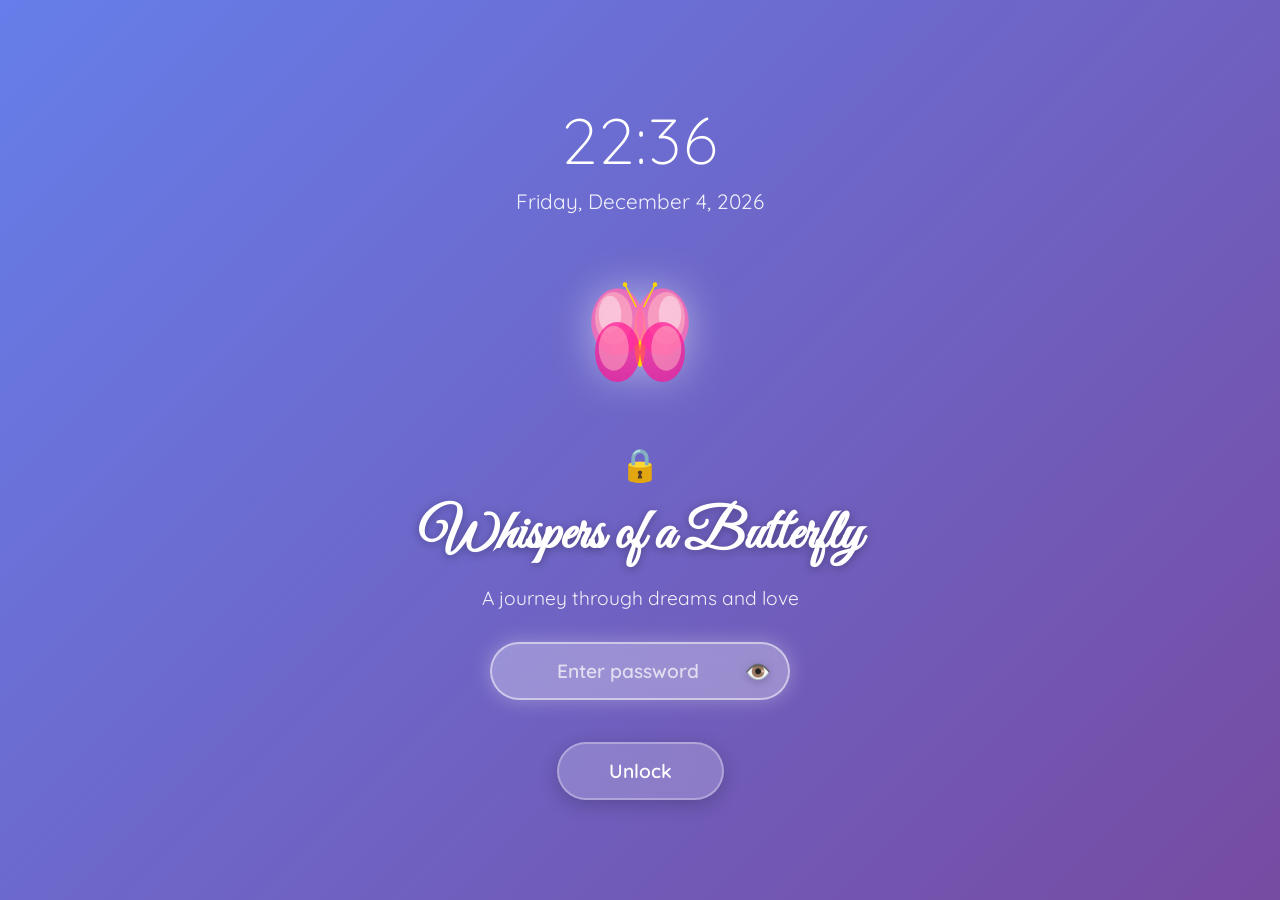
<file: index.html>
<!DOCTYPE html>
<html lang="en">
  <head>
    <meta charset="UTF-8" />
    <meta name="viewport" content="width=device-width, initial-scale=1.0" />
    <title>Whispers of a Butterfly - Lock Screen</title>
    <link rel="icon" type="image/png" href="./assets/favicon.png" />
    <link
      href="https://fonts.googleapis.com/css2?family=Great+Vibes&family=Quicksand:wght@400;600&display=swap"
      rel="stylesheet"
    />
    <link rel="stylesheet" href="css/index.css" />
  </head>
  <body>
    <!-- Animated particles -->
    <div class="particles" id="particles"></div>

    <!-- Lock screen -->
    <div class="lock-screen" id="lockScreen">
      <!-- Time and date -->
      <div class="time-display" id="time">00:00</div>
      <div class="date-display" id="date">Loading...</div>

      <!-- Butterfly -->
      <div class="butterfly-container">
        <div class="butterfly">
          <svg viewBox="0 0 200 200" xmlns="http://www.w3.org/2000/svg">
            <!-- Butterfly body -->
            <ellipse cx="100" cy="100" rx="8" ry="40" fill="#FFD700" />

            <!-- Left wing -->
            <g class="wing-left">
              <ellipse
                cx="70"
                cy="80"
                rx="35"
                ry="45"
                fill="#FF69B4"
                opacity="0.8"
              />
              <ellipse
                cx="65"
                cy="75"
                rx="25"
                ry="35"
                fill="#FFB6C1"
                opacity="0.6"
              />
              <ellipse
                cx="60"
                cy="70"
                rx="15"
                ry="25"
                fill="#FFF"
                opacity="0.4"
              />
              <ellipse
                cx="70"
                cy="120"
                rx="30"
                ry="40"
                fill="#FF1493"
                opacity="0.7"
              />
              <ellipse
                cx="65"
                cy="115"
                rx="20"
                ry="30"
                fill="#FFB6C1"
                opacity="0.5"
              />
            </g>

            <!-- Right wing -->
            <g class="wing-right">
              <ellipse
                cx="130"
                cy="80"
                rx="35"
                ry="45"
                fill="#FF69B4"
                opacity="0.8"
              />
              <ellipse
                cx="135"
                cy="75"
                rx="25"
                ry="35"
                fill="#FFB6C1"
                opacity="0.6"
              />
              <ellipse
                cx="140"
                cy="70"
                rx="15"
                ry="25"
                fill="#FFF"
                opacity="0.4"
              />
              <ellipse
                cx="130"
                cy="120"
                rx="30"
                ry="40"
                fill="#FF1493"
                opacity="0.7"
              />
              <ellipse
                cx="135"
                cy="115"
                rx="20"
                ry="30"
                fill="#FFB6C1"
                opacity="0.5"
              />
            </g>

            <!-- Antennae -->
            <path
              d="M 95 60 Q 85 40 80 30"
              stroke="#FFD700"
              stroke-width="2"
              fill="none"
            />
            <path
              d="M 105 60 Q 115 40 120 30"
              stroke="#FFD700"
              stroke-width="2"
              fill="none"
            />
            <circle cx="80" cy="30" r="3" fill="#FFD700" />
            <circle cx="120" cy="30" r="3" fill="#FFD700" />
          </svg>
        </div>
      </div>

      <!-- Lock text -->
      <div class="lock-icon">🔒</div>
      <h1 class="lock-title">Whispers of a Butterfly</h1>
      <p class="lock-subtitle">A journey through dreams and love</p>

      <!-- Unlock button -->
      <div class="unlock-container">
        <div class="password-wrapper">
          <input
            type="password"
            class="password-input"
            id="passwordInput"
            placeholder="Enter password"
            onkeypress="handleKeyPress(event)"
          />
          <button
            class="toggle-password"
            id="togglePassword"
            onclick="togglePasswordVisibility()"
            type="button"
          >
            <span class="eye-icon" id="eyeIcon">👁️</span>
          </button>
        </div>
        <div class="error-message" id="errorMessage">
          Incorrect password. Try again!
        </div>
        <button class="unlock-button" onclick="unlockScreen()">
          <span>Unlock</span>
        </button>
      </div>
    </div>

    <!-- Custom Popup Modal -->
    <div class="popup-overlay" id="popupOverlay" onclick="closePopup()">
      <div class="popup-content" onclick="event.stopPropagation()">
        <div class="attempt-counter" id="attemptCounter">Attempt 1</div>
        <div class="popup-icon" id="popupIcon">🦋</div>
        <h2 class="popup-title" id="popupTitle">Oops!</h2>
        <p class="popup-message" id="popupMessage">That's not quite right...</p>
        <div class="popup-hint" id="popupHint">
          💡 Hint: Think of something delicate and beautiful...
        </div>
        <button class="popup-close-btn" onclick="closePopup()">
          Try Again
        </button>
      </div>
    </div>

    <script src="js/index.js"></script>
  </body>
</html>
</file>
<file: css/index.css>
* {
  margin: 0;
  padding: 0;
  box-sizing: border-box;
}

body {
  font-family: "Quicksand", sans-serif;
  background: linear-gradient(135deg, #667eea 0%, #764ba2 100%);
  min-height: 100vh;
  display: flex;
  justify-content: center;
  align-items: center;
  overflow: hidden;
  position: relative;
}

/* Animated background particles */
.particles {
  position: absolute;
  width: 100%;
  height: 100%;
  overflow: hidden;
  z-index: 1;
}

.particle {
  position: absolute;
  background: rgba(255, 255, 255, 0.3);
  border-radius: 50%;
  animation: float 15s infinite ease-in-out;
}

@keyframes float {
  0%,
  100% {
    transform: translateY(0) translateX(0) rotate(0deg);
    opacity: 0;
  }
  10% {
    opacity: 0.7;
  }
  90% {
    opacity: 0.7;
  }
  100% {
    transform: translateY(-100vh) translateX(50px) rotate(360deg);
    opacity: 0;
  }
}

/* Lock screen container */
.lock-screen {
  position: relative;
  z-index: 10;
  text-align: center;
  color: white;
  padding: 2rem;
}

/* Butterfly animation container */
.butterfly-container {
  width: 150px;
  height: 150px;
  margin: 0 auto 2rem;
  position: relative;
  animation: floatButterfly 3s ease-in-out infinite;
}

@keyframes floatButterfly {
  0%,
  100% {
    transform: translateY(0px);
  }
  50% {
    transform: translateY(-20px);
  }
}

.butterfly {
  width: 100%;
  height: 100%;
  position: relative;
  filter: drop-shadow(0 0 20px rgba(255, 255, 255, 0.5));
}

/* Butterfly SVG styling */
.butterfly svg {
  width: 100%;
  height: 100%;
}

.wing-left {
  animation: flapLeft 0.5s ease-in-out infinite;
  transform-origin: center right;
}

.wing-right {
  animation: flapRight 0.5s ease-in-out infinite;
  transform-origin: center left;
}

@keyframes flapLeft {
  0%,
  100% {
    transform: rotateY(0deg);
  }
  50% {
    transform: rotateY(-20deg);
  }
}

@keyframes flapRight {
  0%,
  100% {
    transform: rotateY(0deg);
  }
  50% {
    transform: rotateY(20deg);
  }
}

/* Lock screen text */
.lock-title {
  font-family: "Great Vibes", cursive;
  font-size: 3.5rem;
  margin-bottom: 1rem;
  text-shadow: 0 2px 10px rgba(0, 0, 0, 0.3);
  animation: glow 2s ease-in-out infinite;
}

@keyframes glow {
  0%,
  100% {
    text-shadow: 0 2px 10px rgba(255, 255, 255, 0.3),
      0 0 20px rgba(255, 255, 255, 0.2);
  }
  50% {
    text-shadow: 0 2px 10px rgba(255, 255, 255, 0.5),
      0 0 30px rgba(255, 255, 255, 0.4);
  }
}

.lock-subtitle {
  font-size: 1.2rem;
  margin-bottom: 2rem;
  opacity: 0.9;
  font-weight: 400;
}

/* Unlock button */
.unlock-container {
  position: relative;
}

.password-wrapper {
  position: relative;
  display: inline-block;
  margin-bottom: 1rem;
}

.password-input {
  background: rgba(255, 255, 255, 0.2);
  backdrop-filter: blur(10px);
  border: 2px solid rgba(255, 255, 255, 0.3);
  color: white;
  padding: 15px 55px 15px 30px;
  font-size: 1.2rem;
  font-weight: 600;
  border-radius: 50px;
  font-family: "Quicksand", sans-serif;
  width: 300px;
  text-align: center;
  transition: all 0.3s ease;
  outline: none;
}

.password-input::placeholder {
  color: rgba(255, 255, 255, 0.7);
}

.password-input:focus {
  background: rgba(255, 255, 255, 0.3);
  border-color: rgba(255, 255, 255, 0.5);
  box-shadow: 0 0 20px rgba(255, 255, 255, 0.3);
}

.toggle-password {
  position: absolute;
  right: 15px;
  top: 50%;
  transform: translateY(-50%);
  background: transparent;
  border: none;
  cursor: pointer;
  padding: 5px;
  display: flex;
  align-items: center;
  justify-content: center;
  transition: all 0.3s ease;
  border-radius: 50%;
  width: 35px;
  height: 35px;
}

.toggle-password:hover {
  background: rgba(255, 255, 255, 0.2);
  transform: translateY(-50%) scale(1.1);
}

.toggle-password:active {
  transform: translateY(-50%) scale(0.95);
}

.eye-icon {
  font-size: 1.3rem;
  transition: all 0.3s ease;
  filter: drop-shadow(0 2px 4px rgba(0, 0, 0, 0.2));
}

.toggle-password.active .eye-icon {
  animation: blink 0.3s ease;
}

@keyframes blink {
  0%,
  100% {
    opacity: 1;
    transform: scale(1);
  }
  50% {
    opacity: 0.5;
    transform: scale(0.8);
  }
}

.unlock-button {
  background: rgba(255, 255, 255, 0.2);
  backdrop-filter: blur(10px);
  border: 2px solid rgba(255, 255, 255, 0.3);
  color: white;
  padding: 15px 50px;
  font-size: 1.2rem;
  font-weight: 600;
  border-radius: 50px;
  cursor: pointer;
  transition: all 0.3s ease;
  box-shadow: 0 5px 20px rgba(0, 0, 0, 0.2);
  font-family: "Quicksand", sans-serif;
  position: relative;
  overflow: hidden;
}

.error-message {
  color: #ff6b6b;
  font-size: 0.9rem;
  margin-top: 0.5rem;
  opacity: 0;
  transition: opacity 0.3s ease;
  text-shadow: 0 2px 5px rgba(0, 0, 0, 0.3);
}

.error-message.show {
  opacity: 1;
}

.shake {
  animation: shake 0.5s;
}

@keyframes shake {
  0%,
  100% {
    transform: translateX(0);
  }
  10%,
  30%,
  50%,
  70%,
  90% {
    transform: translateX(-10px);
  }
  20%,
  40%,
  60%,
  80% {
    transform: translateX(10px);
  }
}

.unlock-button::before {
  content: "";
  position: absolute;
  top: 50%;
  left: 50%;
  width: 0;
  height: 0;
  background: rgba(255, 255, 255, 0.3);
  border-radius: 50%;
  transform: translate(-50%, -50%);
  transition: width 0.6s, height 0.6s;
}

.unlock-button:hover::before {
  width: 300px;
  height: 300px;
}

.unlock-button:hover {
  background: rgba(255, 255, 255, 0.3);
  border-color: rgba(255, 255, 255, 0.5);
  transform: translateY(-3px);
  box-shadow: 0 8px 25px rgba(0, 0, 0, 0.3);
}

.unlock-button span {
  position: relative;
  z-index: 1;
}

/* Unlock animation */
@keyframes unlockAnimation {
  0% {
    opacity: 1;
    transform: scale(1);
  }
  50% {
    opacity: 0.5;
    transform: scale(1.1);
  }
  100% {
    opacity: 0;
    transform: scale(1.5);
  }
}

.unlocking {
  animation: unlockAnimation 0.8s forwards;
}

/* Lock icon pulse */
.lock-icon {
  font-size: 2rem;
  margin-bottom: 1rem;
  animation: pulse 2s ease-in-out infinite;
}

@keyframes pulse {
  0%,
  100% {
    transform: scale(1);
    opacity: 0.8;
  }
  50% {
    transform: scale(1.1);
    opacity: 1;
  }
}

/* Time display */
.time-display {
  font-size: 4rem;
  font-weight: 300;
  margin-bottom: 0.5rem;
  letter-spacing: 2px;
}

.date-display {
  font-size: 1.3rem;
  margin-bottom: 3rem;
  opacity: 0.9;
}

/* Responsive design */
@media (max-width: 768px) {
  .lock-title {
    font-size: 2.5rem;
  }

  .time-display {
    font-size: 3rem;
  }

  .butterfly-container {
    width: 120px;
    height: 120px;
  }

  .unlock-button {
    padding: 12px 40px;
    font-size: 1rem;
  }
}

/* Fade out effect for entire page */
.fade-out {
  animation: fadeOut 0.8s forwards;
}

@keyframes fadeOut {
  to {
    opacity: 0;
    visibility: hidden;
  }
}

/* Custom Popup Modal */
.popup-overlay {
  display: none;
  position: fixed;
  top: 0;
  left: 0;
  width: 100%;
  height: 100%;
  background: rgba(0, 0, 0, 0.7);
  backdrop-filter: blur(5px);
  z-index: 1000;
  justify-content: center;
  align-items: center;
  animation: fadeIn 0.3s ease;
}

.popup-overlay.show {
  display: flex;
}

@keyframes fadeIn {
  from {
    opacity: 0;
  }
  to {
    opacity: 1;
  }
}

.popup-content {
  background: linear-gradient(
    145deg,
    rgba(255, 255, 255, 0.95),
    rgba(255, 240, 245, 0.95)
  );
  border-radius: 30px;
  padding: 2.5rem 2rem;
  max-width: 400px;
  width: 90%;
  text-align: center;
  box-shadow: 0 20px 60px rgba(0, 0, 0, 0.4);
  animation: popupBounce 0.5s ease;
  position: relative;
  border: 3px solid rgba(255, 182, 193, 0.5);
}

@keyframes popupBounce {
  0% {
    transform: scale(0.5) rotate(-5deg);
    opacity: 0;
  }
  50% {
    transform: scale(1.05) rotate(2deg);
  }
  100% {
    transform: scale(1) rotate(0deg);
    opacity: 1;
  }
}

.popup-icon {
  font-size: 4rem;
  margin-bottom: 1rem;
  animation: swing 1s ease-in-out infinite;
}

@keyframes swing {
  0%,
  100% {
    transform: rotate(0deg);
  }
  25% {
    transform: rotate(10deg);
  }
  75% {
    transform: rotate(-10deg);
  }
}

.popup-title {
  font-family: "Great Vibes", cursive;
  font-size: 2.5rem;
  color: #d87a7a;
  margin-bottom: 1rem;
}

.popup-message {
  font-family: "Quicksand", sans-serif;
  font-size: 1.1rem;
  color: #666;
  line-height: 1.6;
  margin-bottom: 1.5rem;
}

.popup-hint {
  background: rgba(255, 182, 193, 0.2);
  border-left: 4px solid #ff69b4;
  padding: 1rem;
  border-radius: 10px;
  font-size: 0.95rem;
  color: #555;
  font-style: italic;
  margin-bottom: 1.5rem;
}

.popup-close-btn {
  background: linear-gradient(145deg, #ff9eaf, #ff778e);
  color: white;
  border: none;
  padding: 12px 35px;
  border-radius: 25px;
  font-family: "Quicksand", sans-serif;
  font-weight: 600;
  font-size: 1rem;
  cursor: pointer;
  transition: all 0.3s ease;
  box-shadow: 0 5px 15px rgba(255, 121, 142, 0.3);
}

.popup-close-btn:hover {
  background: linear-gradient(145deg, #ff778e, #ff5a75);
  transform: translateY(-2px);
  box-shadow: 0 7px 20px rgba(255, 121, 142, 0.5);
}

.attempt-counter {
  position: absolute;
  top: 15px;
  right: 20px;
  background: rgba(255, 105, 180, 0.2);
  color: #d87a7a;
  padding: 5px 12px;
  border-radius: 15px;
  font-size: 0.85rem;
  font-weight: 600;
}
</file>
